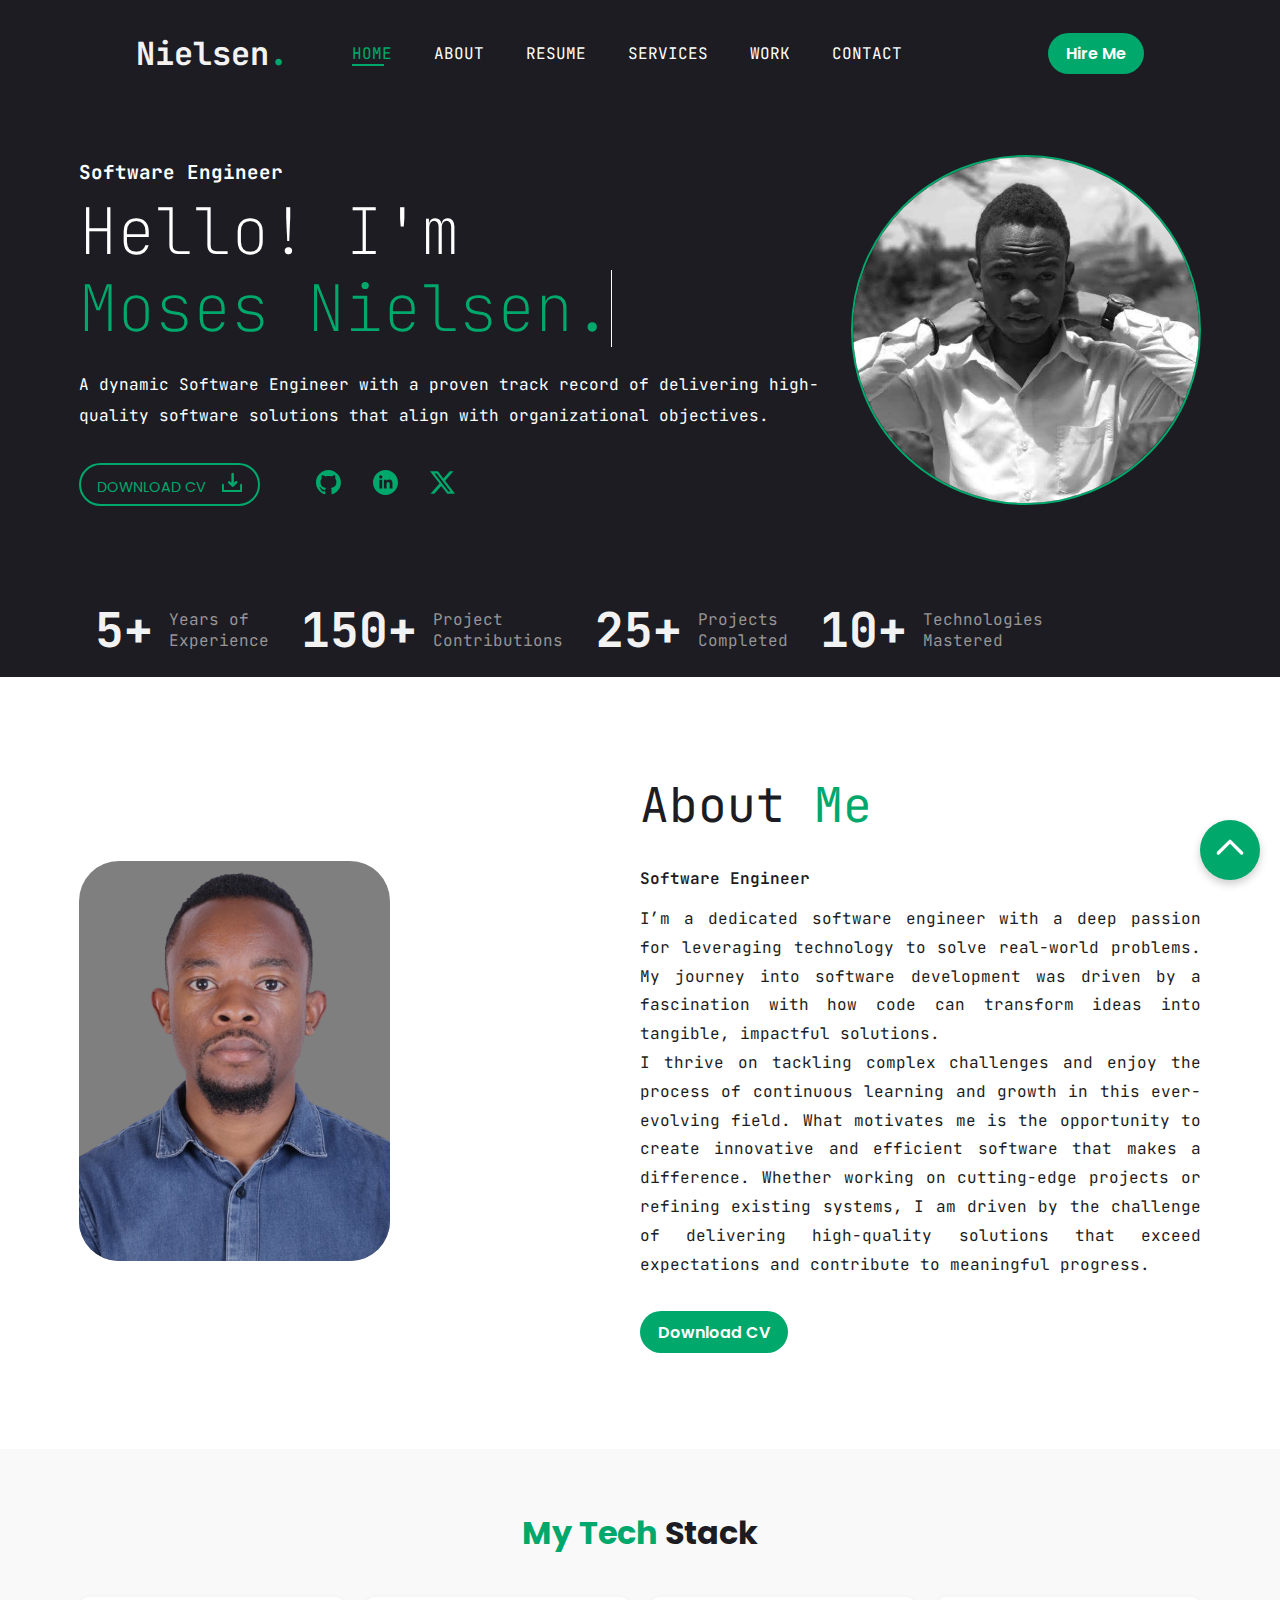
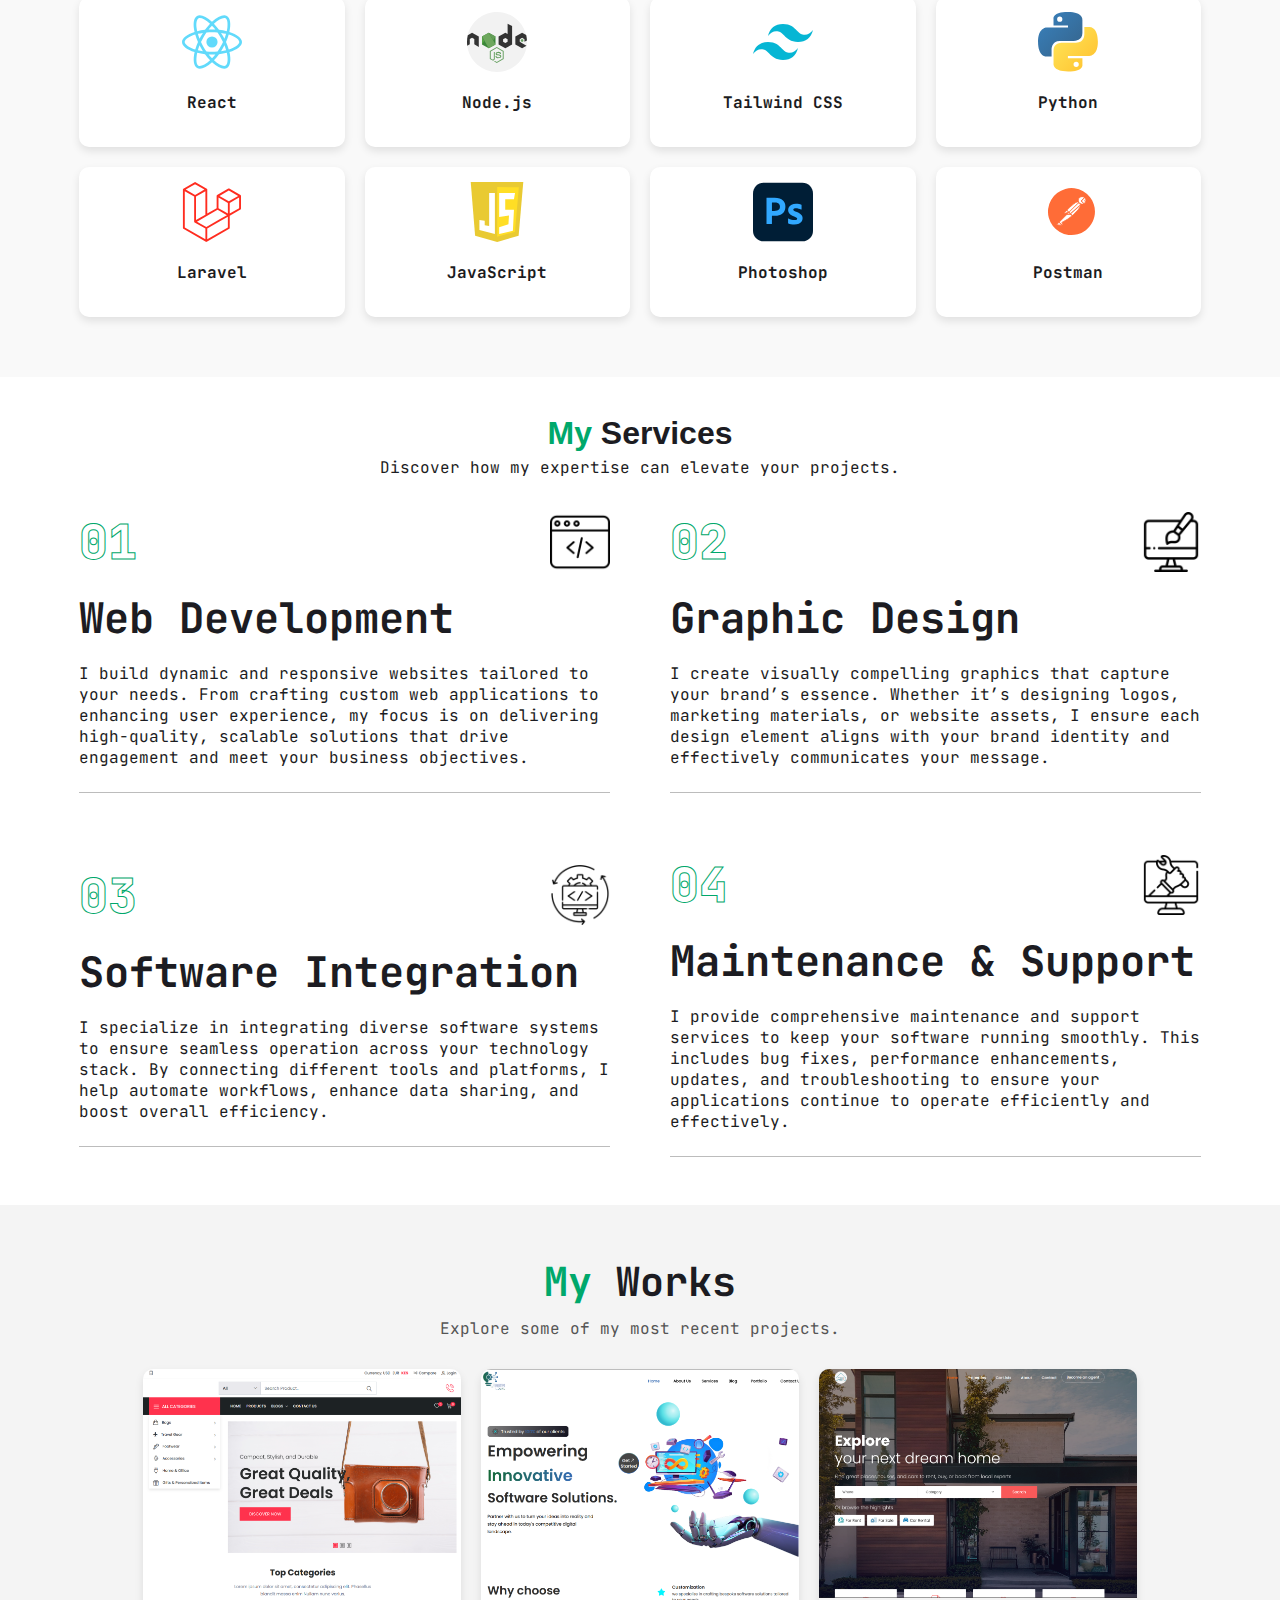
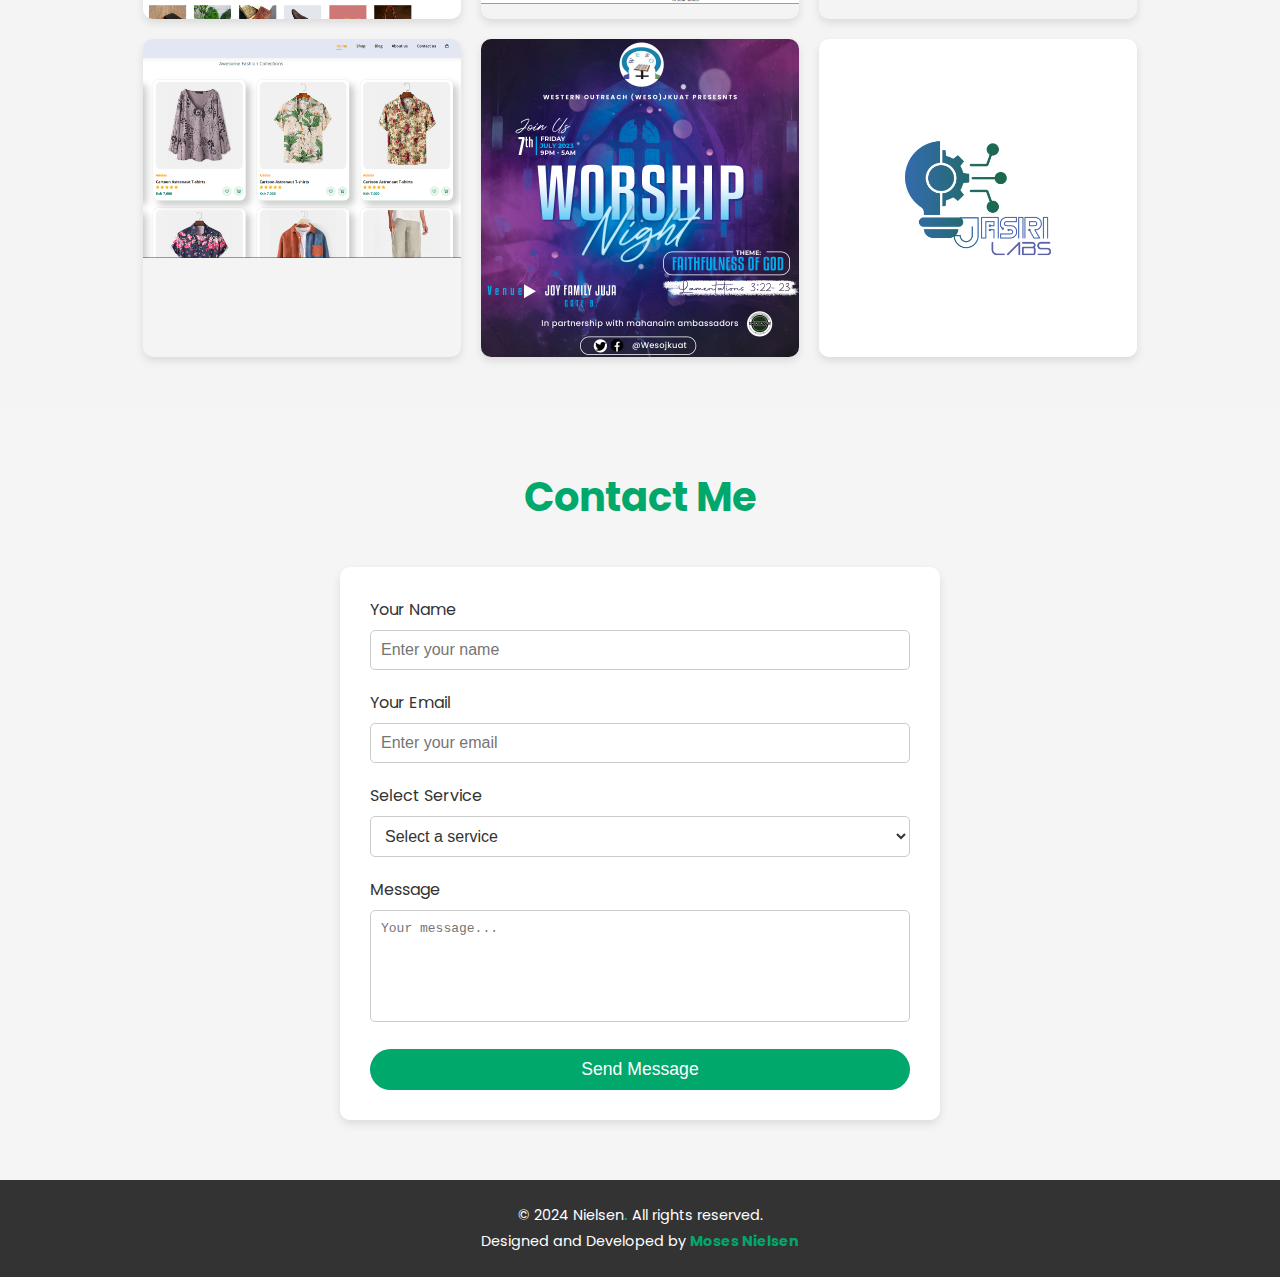
<file: index.html>
<!DOCTYPE html>
<html lang="en">

<head>
    <meta charset="UTF-8">
    <meta name="viewport" content="width=device-width, initial-scale=1.0">
    <link rel="icon" href="./assets/favicon.ico" type="image/x-icon">
    <link rel="stylesheet" href="./css/style.css">
    <link rel="preconnect" href="https://fonts.googleapis.com">
    <link rel="preconnect" href="https://fonts.gstatic.com" crossorigin>
    <link
        href="https://fonts.googleapis.com/css2?family=JetBrains+Mono:ital,wght@0,100..800;1,100..800&family=Poppins:ital,wght@0,100;0,200;0,300;0,400;0,500;0,600;0,700;0,800;0,900;1,100;1,200;1,300;1,400;1,500;1,600;1,700;1,800;1,900&family=Protest+Guerrilla&display=swap"
        rel="stylesheet">
    <title>Moses Nielsen</title>
</head>

<body>
    <header>
        <div class="container">
            <nav class="display items space">
                <div class="left display items">
                    <div class="logo">
                        <h1>Nielsen<span>.</span></h1>
                    </div>
                    <div>
                        <a href="#" class="active">Home</a>
                        <a href="#about">About</a>
                        <a href="#skills">Resume</a>
                        <a href="#services">Services</a>
                        <a href="#myworks">Work</a>
                        <a href="#contact">Contact</a>
                    </div>
                </div>
                <div class="right">
                    <a href="#contact"><button class="btn1 btn-primary1">Hire Me</button></a>
                </div>
            </nav>
            <div class="hero display items justify-between">
                <div class="right flex-1 flex justify-center">
                    <h6>Software Engineer</h6>
                    <h1>Hello! I'm <br> <span class="typewriter">Moses Nielsen.</span></h1>
                    <p>A dynamic Software Engineer with a proven track record of delivering high-quality software
                        solutions that align with organizational objectives. </p>
                    <div class="display items download_socials">
                        <a href="./assets/resume/CURRICULUM VITAE(CV).pdf" download="CURRICULUM VITAE">
                            <button class="btns btn-secondary">DOWNLOAD CV<svg class="download"
                                    xmlns="http://www.w3.org/2000/svg" width="20" height="20" fill="currentColor"
                                    stroke="currentColor" class="bi bi-download" viewBox="0 0 16 16">
                                    <path
                                        d="M.5 9.9a.5.5 0 0 1 .5.5v4a.5.5 0 0 0 .5.5h13a.5.5 0 0 0 .5-.5v-4a.5.5 0 0 1 1 0v4A1.5 1.5 0 0 1 14.5 16h-13A1.5 1.5 0 0 1 0 14.5v-4a.5.5 0 0 1 .5-.5z" />
                                    <path
                                        d="M5.354 7.854a.5.5 0 0 1 .707 0L8 9.793V1.5a.5.5 0 0 1 1 0v8.293l1.939-1.939a.5.5 0 1 1 .707.707l-2.646 2.647a.5.5 0 0 1-.707 0L5.354 8.561a.5.5 0 0 1 0-.707z" />
                                </svg></button>
                        </a>
                        <div class="svg-container">
                            <a href="https://github.com/Nielsen015" title="Github" rel="noopener" target="_blank"><svg
                                    width="25" height="25" viewBox="0 0 256 249"
                                    xmlns="http://www.w3.org/2000/svg" preserveAspectRatio="xMinYMin meet">
                                    <g fill="#00a86b">
                                        <path
                                            d="M127.505 0C57.095 0 0 57.085 0 127.505c0 56.336 36.534 104.13 87.196 120.99 6.372 1.18 8.712-2.766 8.712-6.134 0-3.04-.119-13.085-.173-23.739-35.473 7.713-42.958-15.044-42.958-15.044-5.8-14.738-14.157-18.656-14.157-18.656-11.568-7.914.872-7.752.872-7.752 12.804.9 19.546 13.14 19.546 13.14 11.372 19.493 29.828 13.857 37.104 10.6 1.144-8.242 4.449-13.866 8.095-17.05-28.32-3.225-58.092-14.158-58.092-63.014 0-13.92 4.981-25.295 13.138-34.224-1.324-3.212-5.688-16.18 1.235-33.743 0 0 10.707-3.427 35.073 13.07 10.17-2.826 21.078-4.242 31.914-4.29 10.836.048 21.752 1.464 31.942 4.29 24.337-16.497 35.029-13.07 35.029-13.07 6.94 17.563 2.574 30.531 1.25 33.743 8.175 8.929 13.122 20.303 13.122 34.224 0 48.972-29.828 59.756-58.22 62.912 4.573 3.957 8.648 11.717 8.648 23.612 0 17.06-.148 30.791-.148 34.991 0 3.393 2.295 7.369 8.759 6.117 50.634-16.879 87.122-64.656 87.122-120.973C255.009 57.085 197.922 0 127.505 0" />
                                        <path
                                            d="M47.755 181.634c-.28.633-1.278.823-2.185.389-.925-.416-1.445-1.28-1.145-1.916.275-.652 1.273-.834 2.196-.396.927.415 1.455 1.287 1.134 1.923M54.027 187.23c-.608.564-1.797.302-2.604-.589-.834-.889-.99-2.077-.373-2.65.627-.563 1.78-.3 2.616.59.834.899.996 2.08.36 2.65M58.33 194.39c-.782.543-2.06.034-2.849-1.1-.781-1.133-.781-2.493.017-3.038.792-.545 2.05-.055 2.85 1.07.78 1.153.78 2.513-.019 3.069M65.606 202.683c-.699.77-2.187.564-3.277-.488-1.114-1.028-1.425-2.487-.724-3.258.707-.772 2.204-.555 3.302.488 1.107 1.026 1.445 2.496.7 3.258M75.01 205.483c-.307.998-1.741 1.452-3.185 1.028-1.442-.437-2.386-1.607-2.095-2.616.3-1.005 1.74-1.478 3.195-1.024 1.44.435 2.386 1.596 2.086 2.612M85.714 206.67c.036 1.052-1.189 1.924-2.705 1.943-1.525.033-2.758-.818-2.774-1.852 0-1.062 1.197-1.926 2.721-1.951 1.516-.03 2.758.815 2.758 1.86M96.228 206.267c.182 1.026-.872 2.08-2.377 2.36-1.48.27-2.85-.363-3.039-1.38-.184-1.052.89-2.105 2.367-2.378 1.508-.262 2.857.355 3.049 1.398" />
                                    </g>
                                </svg></a>
                            <a href="https://www.linkedin.com/in/moses-nielsen/" title="Github" rel="noopener"
                                target="_blank"><svg xmlns="http://www.w3.org/2000/svg" width="25" height="25"
                                    viewBox="7.025 7.025 497.951 497.95">
                                    <linearGradient id="a" gradientUnits="userSpaceOnUse" x1="-974.482"
                                        y1="1306.773" x2="-622.378" y2="1658.877"
                                        gradientTransform="translate(1054.43 -1226.825)">
                                        <stop offset="0" stop-color="#2489be" />
                                        <stop offset="1" stop-color="#0575b3" />
                                    </linearGradient>
                                    <path
                                        d="M256 7.025C118.494 7.025 7.025 118.494 7.025 256S118.494 504.975 256 504.975 504.976 393.506 504.976 256C504.975 118.494 393.504 7.025 256 7.025zm-66.427 369.343h-54.665V199.761h54.665v176.607zM161.98 176.633c-17.853 0-32.326-14.591-32.326-32.587 0-17.998 14.475-32.588 32.326-32.588s32.324 14.59 32.324 32.588c.001 17.997-14.472 32.587-32.324 32.587zm232.45 199.735h-54.4v-92.704c0-25.426-9.658-39.619-29.763-39.619-21.881 0-33.312 14.782-33.312 39.619v92.704h-52.43V199.761h52.43v23.786s15.771-29.173 53.219-29.173c37.449 0 64.257 22.866 64.257 70.169l-.001 111.825z"
                                        fill="#00a86b" />
                                </svg></a>
                            <a href="https://x.com/moses_nielsen" title="Github" rel="noopener" target="_blank"><svg
                                    class="svgicon" fill="none" height="25" width="25"
                                    xmlns="http://www.w3.org/2000/svg" viewBox="0.254 0.25 500 451.95400000000006">
                                    <path
                                        d="M394.033.25h76.67L303.202 191.693l197.052 260.511h-154.29L225.118 294.205 86.844 452.204H10.127l179.16-204.77L.254.25H158.46l109.234 144.417zm-26.908 406.063h42.483L135.377 43.73h-45.59z"
                                        fill="#00a86b" />
                                </svg></a>
                        </div>


                    </div>
                </div>
                <div class="left">
                    <img src="./assets/images/Nielsen.jpg" alt="img">
                </div>

            </div>
            <div class="count-container">
                <div class="count-item">
                    <h2 class="count-number" id="experience-count">5+</h2>
                    <p class="count-label">Years of Experience</p>
                </div>
                <div class="count-item">
                    <h2 class="count-number" id="commits-count">150+</h2>
                    <p class="count-label">Project Contributions</p>
                </div>
                <div class="count-item">
                    <h2 class="count-number" id="projects-count">25+</h2>
                    <p class="count-label">Projects Completed</p>
                </div>
                <div class="count-item">
                    <h2 class="count-number" id="techstack-count">10+</h2>
                    <p class="count-label">Technologies Mastered</p>
                </div>
            </div>
        </div>
    </header>
        <!-- Floating Button -->
        <div class="floating-button">
            <a href="#" class="button-link">
                <svg xmlns="http://www.w3.org/2000/svg" width="24" height="24" viewBox="0 0 24 24" fill="none" stroke="currentColor" stroke-width="2" stroke-linecap="round" stroke-linejoin="round" class="feather feather-arrow-up">
                    <path d="M19 15l-7-7-7 7"></path>
                </svg>
            </a>
        </div>
    
    <section id="about" class="about">
        <div class="container display items">
            <div class="flex-1 image-container">
                <img class="about-img" src="./assets/images/pass.png" alt="">
                <div class="overlay"></div>
            </div>
            <div class="flex-1">
                <h1>About <span>Me</span></h1>
                <h3>Software Engineer</h3>
                <p>I’m a dedicated software engineer with a deep passion for leveraging technology to solve real-world
                    problems. My journey into software development was driven by a fascination with how code can
                    transform ideas into tangible, impactful solutions.<br />I thrive on tackling complex challenges and
                    enjoy the process of continuous learning and growth in this ever-evolving field. What motivates me
                    is the opportunity to create innovative and efficient software that makes a difference. Whether
                    working on cutting-edge projects or refining existing systems, I am driven by the challenge of
                    delivering high-quality solutions that exceed expectations and contribute to meaningful progress.
                </p>
                <div class="talk-button">
                    <a href="./assets/resume/CURRICULUM VITAE(CV).pdf" download="CURRICULUM VITAE"><Button
                            class="talk talk-primary">Download CV</Button></a>
                </div>
            </div>
        </div>
    </section>
    <section id="skills">
        <div class="skills-container container">
            <h2><span>My Tech</span> Stack</h2>
            <p>Explore The variety of teshcnlogies I ahve mastered</p>
            <div class="skills-grid">
                <div class="skill">
                    <img src="./assets/svg/react-2.svg" alt="React">
                    <h3>React</h3>
                </div>
                <div class="skill">
                    <img src="./assets/svg/nodejs-2.svg" alt="Node.js">
                    <h3>Node.js</h3>
                </div>
                <div class="skill">
                    <img src="./assets/svg/tailwind-css-2.svg" alt="Tailwind CSS">
                    <h3>Tailwind CSS</h3>
                </div>
                <div class="skill">
                    <img src="./assets/svg/python-5.svg" alt="Python">
                    <h3>Python</h3>
                </div>
                <div class="skill">
                    <img src="./assets/svg/laravel-2.svg" alt="Laravel">
                    <h3>Laravel</h3>
                </div>
                <div class="skill">
                    <img src="./assets/svg/javascript-1.svg" alt="JavaScript">
                    <h3>JavaScript</h3>
                </div>
                <div class="skill">
                    <img src="./assets/svg/adobe-photoshop-2.svg" alt="JavaScript">
                    <h3>Photoshop</h3>
                </div>
                <div class="skill">
                    <img src="./assets/svg/postman.svg" alt="JavaScript">
                    <h3>Postman</h3>
                </div>
            </div>
        </div>
    </section>
    <section id="services" class="services container">
        <div class="back-image">
            <h1 class="section-heading"> <span>My</span> Services</h1>
            <p>Discover how my expertise can elevate your projects.</p>
        </div>
        <div class="box">
            <div class="grid">
                <div class="grid-content">
                    <div class="title">
                        <div class="text-style text-outline">01</div>
                        <img class="logo" src="./assets/icons/web-programming.png" alt="">
                    </div>

                    <h2>Web Development</h2>
                    <p>I build dynamic and responsive websites tailored to your needs. From crafting custom web
                        applications to enhancing user experience, my focus is on delivering high-quality, scalable
                        solutions that drive engagement and meet your business objectives.</p>
                    <div class="border-line"></div>
                </div>
                <div class="grid-content">
                    <div class="title">
                        <div class="text-style text-outline">02</div>
                        <img class="logo" src="./assets/icons/web-design.png" alt="">
                    </div>

                    <h2>Graphic Design</h2>
                    <p>I create visually compelling graphics that capture your brand’s essence. Whether it’s designing
                        logos, marketing materials, or website assets, I ensure each design element aligns with your
                        brand identity and effectively communicates your message.</p>
                    <div class="border-line"></div>
                </div>
                <div class="grid-content">
                    <div class="title">
                        <div class="text-style text-outline">03</div>
                        <img class="logo" src="./assets/icons/integration.png" alt="">
                    </div>

                    <h2>Software Integration</h2>
                    <p>I specialize in integrating diverse software systems to ensure seamless operation across your
                        technology stack. By connecting different tools and platforms, I help automate workflows,
                        enhance data sharing, and boost overall efficiency.</p>
                    <div class="border-line"></div>
                </div>
                <div class="grid-content">
                    <div class="title">
                        <div class="text-style text-outline">04</div>
                        <img class="logo" src="./assets/icons/technical-support.png" alt="">
                    </div>

                    <h2>Maintenance & Support</h2>
                    <p>I provide comprehensive maintenance and support services to keep your software running smoothly.
                        This includes bug fixes, performance enhancements, updates, and troubleshooting to ensure your
                        applications continue to operate efficiently and effectively.</p>
                    <div class="border-line"></div>
                </div>

            </div>
        </div>
    </section>
    <section id="myworks" class="my-works">
        <div class="work-container container">
            <h1 class="section-head"> <span>My</span> Works</h1>
            <p class="section-subheading">Explore some of my most recent projects.</p>
            <div class="works-grid">
                <div class="work-item">
                    <img src="./assets/projects/breather.png" alt="Project 1">
                    <div class="overlay">
                        <h2>Laravel Ecommerce</h2>
                        <p>An e-commerce platform built with Laravel.</p>
                        <a href="https://breatherleatherke.com/" rel="noopener" target="_blank" class="work-btn">View Details</a>
                    </div>
                </div>
                <div class="work-item">
                    <img src="./assets/projects/jasiri.png" alt="Project 2">
                    <div class="overlay">
                        <h2>Business Web App</h2>
                        <p>A dynamic portfolio website developed with React.</p>
                        <a href="https://www.jasirilabs.tech/" target="_blank" rel="noopener"  class="work-btn">View Details</a>
                    </div>
                </div>
                <div class="work-item">
                    <img src="./assets/projects/home.png" alt="Project 3">
                    <div class="overlay">
                        <h2>Rental Web App</h2>
                        <p>A comprehensive system for managing rental properties.</p>
                        <a href="https://molbs.github.io/RealEstate-Agency/home" target="_blank" rel="noopener"  class="work-btn">View Details</a>
                    </div>
                </div>
                <div class="work-item">
                    <img src="./assets/projects/eco.png" alt="Project 4">
                    <div class="overlay">
                        <h2>Ecommerce</h2>
                        <p>An e-commerce solution with an intuitive UI</p>
                        <a href="https://nielsenm.netlify.app/" target="_blank" rel="noopener" class="work-btn">View Details</a>
                    </div>
                </div>
                <div class="work-item">
                    <img src="./assets/projects/Weso_worshipNight.png" alt="Project 4">
                    <div class="overlay">
                        <h2>Poster Designs</h2>
                        <p>Event Poster Designs</p>
                        <a href="https://drive.google.com/drive/folders/1Mp7jgovTowVOw7SleTuqKgbFA5CcQ-cX?usp=sharing" target="_blank" rel="noopener" class="work-btn"> View Details</a>
                    </div>
                </div>
                <div class="work-item">
                    <img src="./assets/projects/logoBlueJasiri.png" alt="Project 4">
                    <div class="overlay">
                        <h2>Graphical logo Design</h2>
                        <p>Classic and Exquisite Business logos</p>
                        <a href="https://drive.google.com/drive/folders/1Mp7jgovTowVOw7SleTuqKgbFA5CcQ-cX?usp=sharing" target="_blank" rel="noopener" class="work-btn">View Details</a>
                    </div>
                </div>
            </div>
        </div>
    </section>
    <section id="contact">
        <div class="container">
            <h2>Contact Me</h2>
            <form id="contact-form">
                <div class="form-group">
                    <label for="name">Your Name</label>
                    <input type="text" id="name" name="name" placeholder="Enter your name" required>
                </div>
    
                <div class="form-group">
                    <label for="email">Your Email</label>
                    <input type="email" id="email" name="email" placeholder="Enter your email" required>
                </div>
    
                <div class="form-group">
                    <label for="service">Select Service</label>
                    <select id="service" name="service" required>
                        <option value="" disabled selected>Select a service</option>
                        <option value="web-development">Web Development</option>
                        <option value="graphic-design">Graphic Design</option>
                        <option value="seo">System Integration</option>
                        <option value="consultation">Consultation</option>
                    </select>
                </div>
    
                <div class="form-group">
                    <label for="message">Message</label>
                    <textarea id="message" name="message" placeholder="Your message..." rows="6" required></textarea>
                </div>
    
                <button type="submit" class="btn">Send Message</button>
            </form>
        </div>
    </section>
    <!-- footer -->
    <footer>
        <div class="footer-container">
            <p>&copy; 2024 Nielsen<span>.</span>  All rights reserved.</p>
            <p>Designed and Developed by <a href="#">Moses Nielsen</a></p>
        </div>
    </footer>    
</body>

</html>
</file>
<file: css/style.css>
@import 'utilities.css';

:root {
    /* Defining primary and default colors */
    --primary: #1c1c22;
    --secondary: #00a86b;
    --default: #be2326;
    --pure: #ffffff;
    --light: #f2f2f2;
}
/* // <uniquifier>: Use a unique and descriptive class name
// <weight>: Use a value from 100 to 800

.jetbrains-mono-<uniquifier> {
  font-family: "JetBrains Mono", monospace;
  font-optical-sizing: auto;
  font-weight: <weight>;
  font-style: normal;
} */

* {
    padding: 0;
    margin: 0;
    box-sizing: border-box;
    -webkit-font-smotthing: antialiased;
}
body {
    /* background: var(--primary); */
    font-family: 'JetBrains Mono', monospace;
    color: var(--light);
    height: 100vh;
    
}
/* Global Styles */
.container {
  max-width: 1152px;
  padding: 0 15px;
  margin: 0 auto;
}
header {
  background: var(--primary);
  /* clip-path: polygon(0 0, 100% 0, 100% 90%, 95% 98%, 0 100%); */
  /* height: 800px; */
  height: auto;
}
/* Navigation Styling */
header nav {
  padding: 2rem 0;
  display: flex;
  flex-wrap: wrap;
  justify-content: space-between;
  align-items: center;
}

header nav .logo {
  margin-right: 4rem;
  cursor: pointer;
}

.logo span {
  color: var(--secondary);
  border-radius: 50%;
  font-weight: 800;
}

/* Default link styling */
header nav .left a {
  color: var(--pure);
  text-decoration: none;
  margin-right: 2rem;
  text-transform: uppercase;
  transition: all 0.3s ease;
}

/* On hover */
header nav .left a:hover {
  color: var(--secondary);
}

/* On active (when clicked) */
header nav .left a.active {
  position: relative;
  color: var(--secondary);
}

header nav .left a.active::after {
  content: "";
  position: absolute;
  left: 0;
  bottom: -2px;
  width: 80%;
  height: 2px;
  background-color: var(--secondary);
  transition: background-color 0.3s ease;
}

/* Hero Section */
.hero {
  padding: 3rem 0;
  margin-bottom: 1.5rem;
  display: flex;
  flex-wrap: wrap;
  align-items: center;
  justify-content: space-between;
}

.hero .left img {
  width: 350px;
  border-radius: 50%;
  border: .15rem solid var(--secondary);
  animation: border-animation 3s infinite;
}

/* Keyframes for border animation */
@keyframes border-animation {
  0% { border-style: solid; }
  50% { border-style: dashed; }
  100% { border-style: solid; }
}

.hero .right {
  color: var(--pure);
  text-align: left;
}

.hero .right h6 {
  font-size: 1.2rem;
  margin-bottom: .5rem;
}

.hero .right p {
  line-height: 1.9;
  margin-bottom: 2rem;
}

.hero .right h1 {
  font-size: 4rem;
  font-weight: 100;
  line-height: 1.2;
  margin-bottom: .5rem;
}

/* Typewriter Effect */
.typewriter {
  display: inline-block;
  overflow: hidden;
  color: var(--secondary);
  border-right: 1px solid var(--pure);
  white-space: nowrap;
  animation: typing 3s steps(12, end), blink-caret 0.75s step-end infinite;
}

@keyframes typing {
  from { width: 0; }
  to { width: 100%; }
}

@keyframes blink-caret {
  from, to { border-color: transparent; }
  50% { border-color: var(--pure); }
}

/* Count Container */
.count-container {
  display: flex;
  align-items: center;
  justify-content: space-between;
  width: 80%;
  margin-top: 1rem;
  max-width: 1200px;
}

.count-item {
  display: flex;
  align-items: center;
  padding: 1rem;
  text-align: left;
}

.count-number {
  font-size: 3rem;
  color: var(--light);
  margin-right: 1rem;
  font-weight: bold;
}

.count-label {
  font-size: 1rem;
  color: #979595;
}

/* Utility Classes */
.display {
  display: flex;
  flex-wrap: wrap;
}

.items {
  align-items: center;
}

.space {
  justify-content: space-around;
}

.btn1 {
  font-family: 'poppins', sans-serif;
  padding: 0.4rem 1rem;
  font-size: 1rem;
  font-weight: 600;
  border: 2px solid transparent;
  outline: none;
  cursor: pointer;
  border-radius: 2.5rem;
  transition: all 0.5s ease;
}

.btn-primary1 {
  color: var(--pure);
  background: var(--secondary);
}

.btn-primary1:hover {
  background: transparent;
  border: 2px solid var(--secondary);
}

.hero .right .btns {
  font-family: 'poppins', sans-serif;
  padding: 0.4rem 1rem;
  font-size: .9rem;
  font-weight: 400;
  background-color: transparent;
  border: 2px solid var(--secondary);
  outline: none;
  cursor: pointer;
  border-radius: 2.5rem;
  transition: all .3s ease;
}

.hero .right .btn-secondary {
  color: var(--secondary);
}

.hero .right .btn-secondary:hover {
  color: var(--light);
  background-color: var(--secondary);
}

.hero .right .download {
  margin-left: 1rem;
  font-weight: 600;
}

.hero .right .svg-container {
  margin-left: 2.5rem;
  font-weight: 600;
}

.hero .right .svg-container svg {
  margin-right: 1rem;
  font-weight: 600;
}
.download_socials {
  display: flex;
  flex-direction: row; /* Default layout */
  /* justify-content: space-between; */
  align-items: center;
}

.download_socials .btns {
  margin-right: 1rem; /* Add spacing between button and SVGs */
}

.svg-container {
  display: flex;
  gap: 1rem; /* Space between SVG icons */
}

/* Responsive Styles */
@media (max-width: 1024px) {
  .hero .left img {
      width: 250px;
  }

  .hero .right h1 {
      font-size: 3rem;
  }

  .hero .right p {
      font-size: 0.9rem;
  }

  .count-container {
      flex-direction: column;
      align-items: flex-start;
  }

  .count-item {
      margin-bottom: 1rem;
  }
}

@media (max-width: 768px) {
  header nav {
      flex-direction: column;
      align-items: flex-start;
  }
  .download_socials {
    flex-direction: column;
    align-items: center;
}

.download_socials .btns {
    margin: 0 0 1rem 0; /* Add spacing below button */
}

.svg-container {
    margin-top: 1rem; /* Add space above SVG container */
    gap: 0.5rem; /* Reduce spacing between SVG icons if needed */
}
  header nav .left {
      margin-bottom: 1rem;
  }

  header nav .left a {
      margin-right: 1rem;
  }

  .hero {
      flex-direction: column;
      text-align: center;
  }
.hero .right {
  margin-bottom: 2rem;
}
  /* .hero .left {
      margin-bottom: 1rem;
  } */

  .hero .right h1 {
      font-size: 2.5rem;
  }

  .hero .right p {
      font-size: 0.8rem;
  }
}

@media (max-width: 480px) {
  header nav .left a {
      margin-right: 0.5rem;
  }

  .hero .left img {
      width: 200px;
  }

  .hero .right h1 {
      font-size: 2rem;
  }

  .hero .right p {
      font-size: 0.7rem;
  }

  .count-container {
      width: 100%;
      flex-direction: column;
  }

  .count-item {
      width: 100%;
      text-align: center;
  }

  .count-number {
      font-size: 2rem;
  }

  .count-label {
      font-size: 0.8rem;
  }
}


/* About Me Section */
section {
  padding: 6rem 0;
  color: var(--primary);
  /* font-family: 'opensans', sans-serif; */
}
  

section.about h1 {
  margin-bottom: 2rem;
  font-size: 3rem;
  font-weight: 400;
}
section.about span{
  color: var(--secondary);
}
section.about h3 {
  margin-bottom: 1rem;
  font-size: 1rem;
  font-weight: 600;
}
section.about p{
  color: #1c1c22;
  line-height: 1.8;
  text-align: justify;
  margin-bottom: 2rem;
}

/* image styling */

section.about .about-img {
  height: 25rem;
  cursor: pointer;
  border-radius: 40px;
  object-fit: cover; 
  transition: opacity 0.3s ease;
  background-color: rgba(0, 0, 0, 0.5); /* Semi-transparent dark overlay */
  transition: filter 0.3s ease; /* Transition effect for filter */
  filter: brightness(0.8); /* Darkens the image */
}

/* .talk-button{
  margin-top: 1.5rem;
} */


/* Services Page */
section.services {
  min-height: 80vh;
  display: flex; 
  flex-direction: column; 
  /* align-items: center; */
  /* background-color: rgba(0, 0, 0, 0.05); */
  justify-content: center;
  padding-top: 3rem; 
  padding-bottom: 3rem;
}

section.box {
  max-width: 100%; 
  margin-left: auto; 
  margin-right: auto; 
  padding: 6rem 0;
}

.grid{
  display: grid;
  grid-template-columns: repeat(2, 1fr); /*1 for md */
  gap: 60px;
}


.grid-content {
  display: flex;
  flex-direction: column; 
  justify-content: center; 
  gap: 1.5rem;
}
.grid-content .title {
  display: flex;
  align-items: center;
  justify-content: space-between;
  width: 100%;
}
.grid-content .title .logo {
  height:60px;
  width: 60px;
}


.text-style {
  font-size: 3rem;
  font-weight: 800;
  color: transparent;
  transition: all 0.5s ease; 
  cursor: pointer;
}

.text-outline {
  -webkit-text-stroke: 1px var(--secondary);
}
.text-outline:hover {
  -webkit-text-stroke: 1px var(--primary);
}

.border-line {
  border-bottom: 1px solid rgba(33, 33, 33, 0.3);
  width: 100%;
}

.grid h2 {
  font-size: 42px;
  font-weight: bold; 
  line-height: 1; 
  color: var(--primary);
}

/* Responsive Design */
@media (max-width: 768px) {
  .grid{
    grid-template-columns: repeat(1, 1fr);
  }
}




/* My skills */
#skills {
  padding: 60px 0;
  background-color: #f9f9f9;
  /* font-family: 'Poppins', sans-serif; */
}

#skills h2 {
  text-align: center;
  font-size: 2em;
  margin-bottom: 40px;
   font-family: 'Poppins', sans-serif;
  color: var(--primary)
}
#skills h2 span{
  color: var(--secondary);
}

#skills p {
  align-items: center;
  margin-bottom: 2rem;
  display: none;
}

.skills-grid {
  display: grid;
  grid-template-columns: repeat(auto-fill, minmax(250px, 1fr)); /* Adjust minmax values as needed */
  gap: 20px;
}

.skill {
  display: flex;
  flex-direction: column;
  align-items: center;
  background-color: #fff;
  padding: 15px;
  border-radius: 10px;
  box-shadow: 0 4px 8px rgba(0, 0, 0, 0.1);
  transition: transform 0.3s ease, box-shadow 0.3s ease;
  overflow: hidden;
  height: 150px; /* Set a fixed height */
}

.skill:hover {
  transform: translateY(-10px);
  box-shadow: 0 8px 16px rgba(0, 0, 0, 0.2);
}

.skill img {
  width: 60px;
  height: 60px;
  margin-bottom: 20px;
}

.skill h3 {
  font-size: 1rem;
  color: var(--primary);
  text-align: center;
}

/* Responsive Design */
@media screen and (max-width: 768px) {
  .skills-grid {
    grid-template-columns: 1fr; 
  }
}


/* My works section */

.my-works {
  padding: 50px 0;
  background-color: #f4f4f4;
}

.work-container {
  width: 80%;
  margin: 0 auto;
  text-align: center;
}

.section-head {
  font-size: 2.5em;
  margin-bottom: 10px;
}

.section-head span {
  color: #00a86b;
}

.section-subheading {
  font-size: 1rem;
  margin-bottom: 30px;
  color: #555;
}

.works-grid {
  display: grid;
  grid-template-columns: repeat(auto-fit, minmax(250px, 1fr));
  gap: 20px;
}

.work-item {
  display: flex;
  flex-direction: column;
  align-items: center;
  position: relative;
  overflow: hidden;
  border-radius: 10px;
  box-shadow: 0 4px 8px rgba(0, 0, 0, 0.1);
  transition: transform 0.3s ease-in-out;
}

.work-item img {
  width: 100%;
  height: auto;
  display: block;
  transition: opacity 0.3s ease-in-out;
}

.work-item:hover img {
  opacity: 0.3;
}

.work-item .overlay {
  position: absolute;
  top: 0;
  left: 0;
  width: 100%;
  height: 100%;
  background: rgba(0, 0, 0, 0.6);
  color: #fff;
  opacity: 0;
  transition: opacity 0.3s ease-in-out;
  display: flex;
  flex-direction: column;
  align-items: center;
  justify-content: center;
  text-align: center;
  padding: 20px;
}

.work-item:hover .overlay {
  opacity: 1;
}

.overlay h2 {
  font-size: 1.5em;
  margin-bottom: 10px;
}

.overlay p {
  font-size: 1rem;
  margin-bottom: 20px;
}
.overlay a{
  cursor: pointer;
}

.overlay a{
cursor: pointer;
}

.work-btn {
  padding: 10px 20px;
  background-color: #00a86b;
  color: #fff;
  text-decoration: none;
  border-radius: 5px;
  font-size: 1em;
  transition: background-color 0.3s ease-in-out;
}

.work-btn:hover {
  background-color: #007a5e;
}

/* contact form */

#contact {
  padding: 60px 0;
  background-color: #f5f5f5;
  font-family: 'Poppins', sans-serif;
}

#contact h2 {
  text-align: center;
  font-size: 2.5em;
  margin-bottom: 40px;
  color: #00a86b;
}

#contact-form {
  max-width: 600px;
  margin: 0 auto;
  background-color: #fff;
  padding: 30px;
  border-radius: 10px;
  box-shadow: 0 4px 10px rgba(0, 0, 0, 0.1);
}

.form-group {
  margin-bottom: 20px;
}

.form-group label {
  display: block;
  font-size: 1em;
  margin-bottom: 8px;
  color: #333;
}

.form-group input,
.form-group select,
.form-group textarea {
  width: 100%;
  padding: 10px;
  border-radius: 5px;
  border: 1px solid #ccc;
  font-size: 1em;
  color: #333;
  outline: none;
  transition: border-color 0.3s ease;
}

.form-group input:focus,
.form-group select:focus,
.form-group textarea:focus {
  border-color: #00a86b;
}

.form-group select {
  background-color: #fff;
  cursor: pointer;
}

textarea {
  resize: none;
}

.btn {
  display: inline-block;
  padding: 10px 30px;
  background-color: #00a86b;
  color: #fff;
  font-size: 1.1em;
  border: none;
  border-radius: 30px;
  cursor: pointer;
  transition: background-color 0.3s ease;
  width: 100%;
  text-align: center;
}

.btn:hover {
  background-color: #007f54;
}

/* Responsive Design */
@media (max-width: 768px) {
  #contact-form {
      padding: 20px;
  }

  .btn {
      padding: 10px 20px;
  }
}


/* footer */

footer {
  background-color: #333;
  padding: 20px 0;
  text-align: center;
  color: #fff;
  font-family: 'Poppins', sans-serif;
}

footer p {
  margin: 5px 0;
  font-size: 0.9em;
}

footer a {
  color: #00a86b;
  text-decoration: none;
  font-weight: bold;
}

footer a:hover {
  color: #007f54;
  text-decoration: underline;
}

.footer-container {
  max-width: 1200px;
  margin: 0 auto;
  padding: 0 20px;
}

footer span {
  color: var(--secondary);
  font-size: 300;
  font-weight: 600;
}


.floating-button {
  position: fixed;
  bottom: 20px; /* Distance from the bottom */
  right: 20px; /* Distance from the right */
  background-color: var(--secondary); /* Button color */
  border-radius: 50%; /* Make the button round */
  box-shadow: 0 4px 8px rgba(0, 0, 0, 0.2);
  width: 60px; /* Button size */
  height: 60px; /* Button size */
  display: flex;
  align-items: center;
  justify-content: center;
  transition: background-color 0.3s ease;
  z-index: 1000;
}

.floating-button:hover {
  background-color: var(--secondary); /* Darker button color on hover */
}

.button-link {
  color: var(--pure); /* Icon color */
  text-decoration: none;
}

.floating-button svg {
  width: 40px;
  height: 40px;
}
</file>
